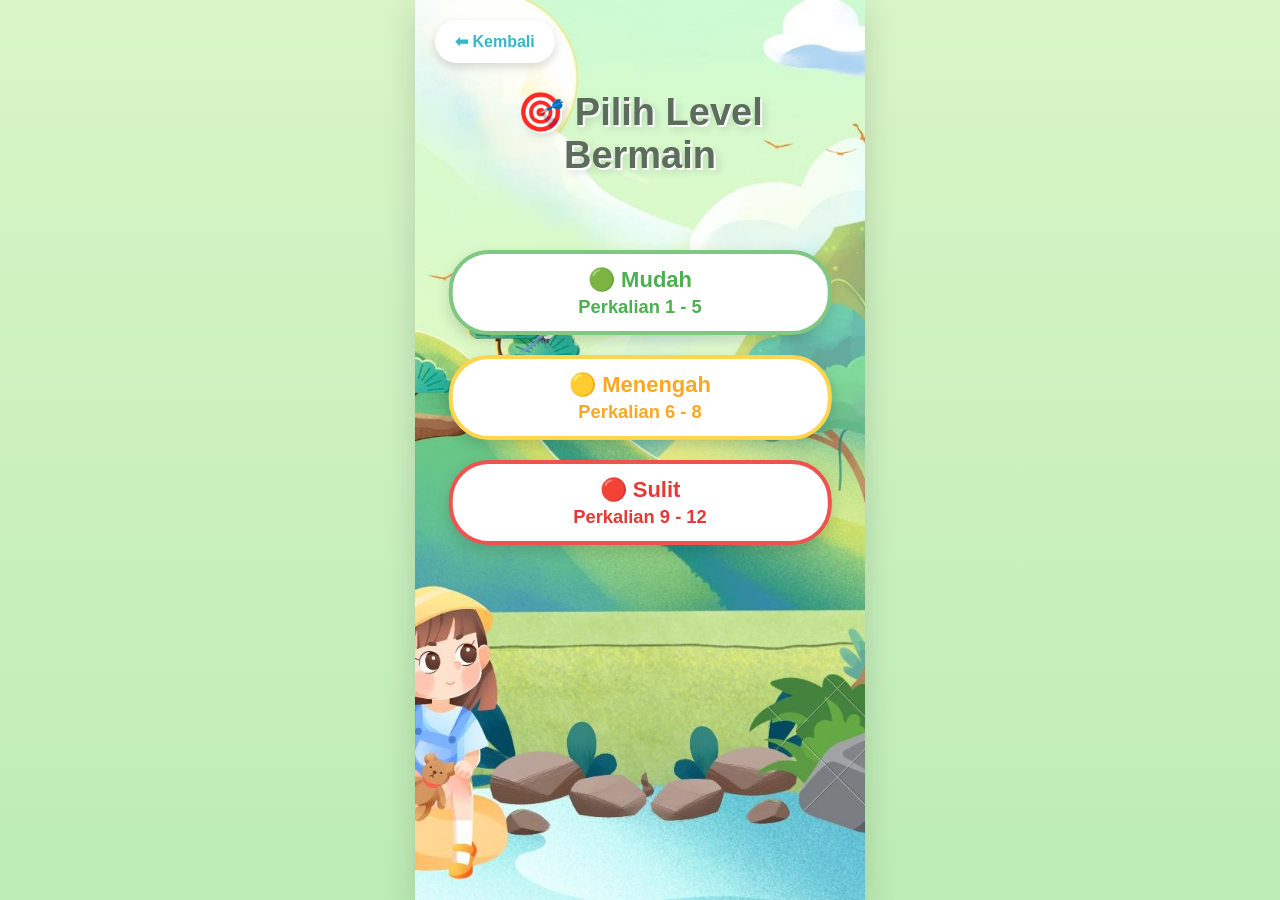
<file: Kali-Pinter1/level.html>
<!DOCTYPE html>
<html lang="id">
<head>
    <meta charset="UTF-8">
    <meta name="viewport" content="width=device-width, initial-scale=1.0">
    <title>Pilih Level - Kali-Pinter</title>
    <style>
        *{
    margin:0;
    padding:0;
    box-sizing:border-box;
}

body,html{
    width:100%;
    height:100%;
    overflow:hidden;

    display:flex;
    justify-content:center;
    align-items:center;

    background:linear-gradient(
        180deg,
        #d9f5c7,
        #bdecb6
    );

    font-family:'Segoe UI',sans-serif;
}

.container-app{
    position:relative;

    width:450px;
    height:100vh;

    background-image:url('bg kosong.jpg.jpeg');
    background-size:cover;
    background-position:center;
    background-repeat:no-repeat;

    box-shadow:0 10px 30px rgba(0,0,0,.15);

    animation:munculHalaman .8s ease;
}

.judul{
    position:absolute;

    top:90px;
    left:50%;

    transform:translateX(-50%);

    width:90%;

    text-align:center;

    color:#5d6d5d;

    font-size:38px;
    font-weight:bold;

    text-shadow:
        2px 2px 0 white,
        4px 4px 8px rgba(0,0,0,.15);

    animation:goyang 3s infinite ease-in-out;
}

.level-wrapper{
    position:absolute;

    top:250px;
    left:50%;

    transform:translateX(-50%);

    width:85%;

    display:flex;
    flex-direction:column;

    gap:20px;
}

.btn-level{
    height:85px;

    border:none;
    border-radius:40px;

    background:white;

    font-size:22px;
    font-weight:bold;

    cursor:pointer;

    box-shadow:
        0 6px 15px rgba(0,0,0,.15);

    transition:.3s;
}

.btn-level:hover{
    transform:
        translateY(-5px)
        scale(1.03);
}

.btn-level:active{
    transform:scale(.95);
}

.hijau{
    border:4px solid #81c784;
    color:#4caf50;
}

.kuning{
    border:4px solid #ffd54f;
    color:#f9a825;
}

.merah{
    border:4px solid #ef5350;
    color:#e53935;
}

.btn-kembali{
    position:absolute;

    top:20px;
    left:20px;

    background:white;

    color:#36b7c8;

    text-decoration:none;

    padding:12px 20px;

    border-radius:30px;

    font-weight:bold;

    box-shadow:
        0 4px 10px rgba(0,0,0,.15);

    transition:.3s;
}

.btn-kembali:hover{
    transform:scale(1.05);
}

.btn-level:nth-child(1){
    animation:muncul .5s ease;
}

.btn-level:nth-child(2){
    animation:muncul .8s ease;
}

.btn-level:nth-child(3){
    animation:muncul 1.1s ease;
}

@keyframes muncul{
    from{
        opacity:0;
        transform:translateY(40px);
    }

    to{
        opacity:1;
        transform:translateY(0);
    }
}

@keyframes munculHalaman{
    from{
        opacity:0;
        transform:scale(.95);
    }

    to{
        opacity:1;
        transform:scale(1);
    }
}

@keyframes goyang{
    0%{
        transform:translateX(-50%) translateY(0);
    }

    50%{
        transform:translateX(-50%) translateY(-8px);
    }

    100%{
        transform:translateX(-50%) translateY(0);
    }
}
    </style>
</head>
<script>
    function pilihLevel(level){
        window.location.href =
        'game_play.html?level=' + level;
    }
    </script>
<body>

    <div class="container-app">

        <a href="index.html" class="btn-kembali">
            ⬅ Kembali
        </a>
    
        <div class="judul">
            🎯 Pilih Level Bermain
        </div>
    
        <div class="level-wrapper">
    
            <button class="btn-level hijau"
                onclick="pilihLevel('Mudah')">
                🟢 Mudah
                <br>
                <small>Perkalian 1 - 5</small>
            </button>
    
            <button class="btn-level kuning"
                onclick="pilihLevel('Menengah')">
                🟡 Menengah
                <br>
                <small>Perkalian 6 - 8</small>
            </button>
    
            <button class="btn-level merah"
                onclick="pilihLevel('Sulit')">
                🔴 Sulit
                <br>
                <small>Perkalian 9 - 12</small>
            </button>
    
        </div>
    
    </div>
</body>
</html>
</file>
